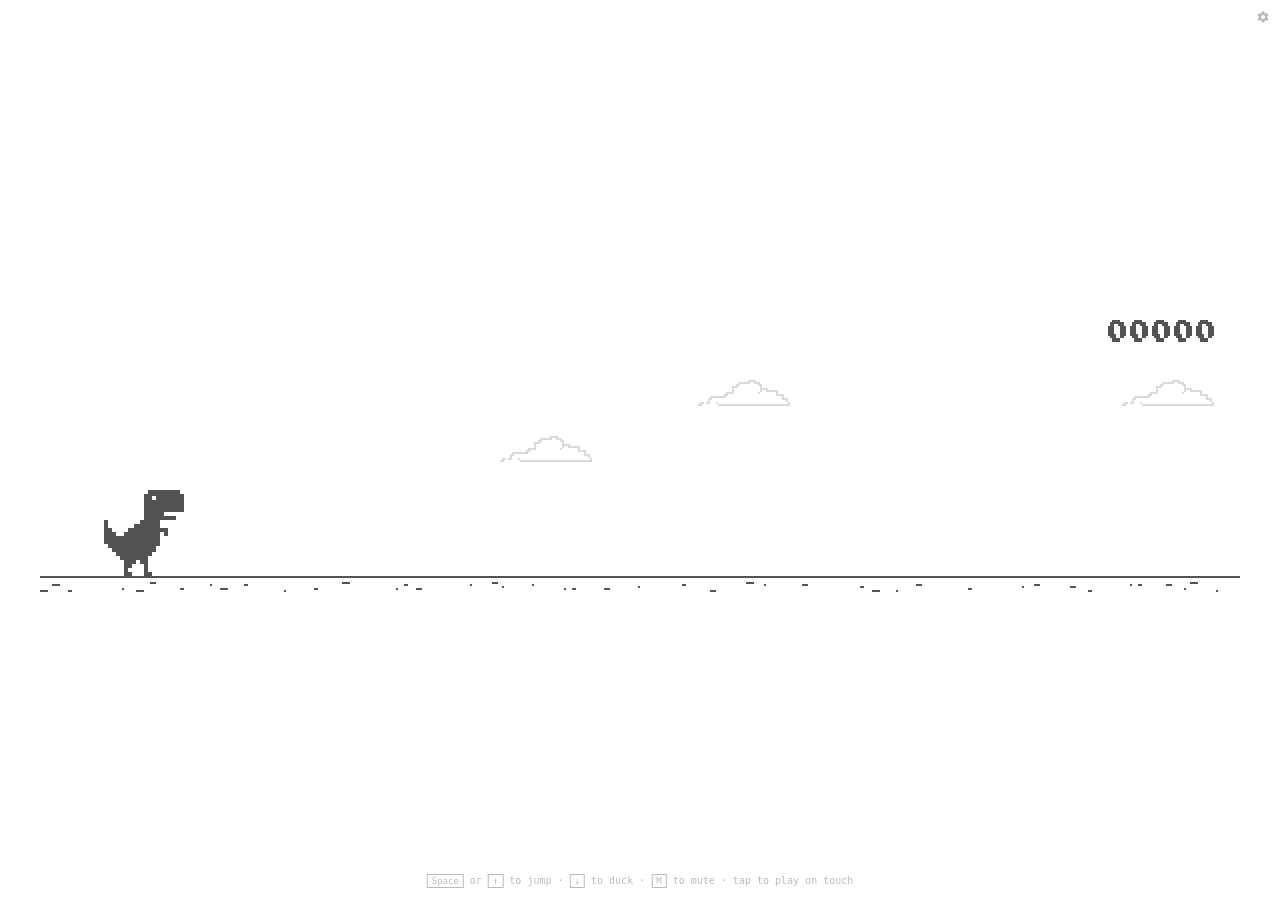
<file: index.html>
<!DOCTYPE html>
<html lang="en">
<head>
<meta charset="utf-8">
<meta name="viewport" content="width=device-width, initial-scale=1, maximum-scale=1, user-scalable=no">
<!-- Personal project. Not intended for indexing or distribution. -->
<meta name="robots" content="noindex, nofollow, noarchive, noimageindex">
<title>Offline Runner</title>
<link rel="icon" href="data:image/svg+xml,<svg xmlns='http://www.w3.org/2000/svg' viewBox='0 0 22 24'><rect width='22' height='24' fill='none'/><g fill='%23535353'><rect x='14' y='0' width='5' height='6'/><rect x='13' y='1' width='7' height='7'/><rect x='12' y='6' width='10' height='2'/><rect x='11' y='8' width='7' height='4'/><rect x='2' y='9' width='16' height='6'/><rect x='5' y='15' width='10' height='4'/><rect x='5' y='19' width='3' height='5'/><rect x='11' y='19' width='3' height='5'/></g></svg>">
<link rel="stylesheet" href="css/style.css">
</head>
<body>

<main class="page">
  <div class="runner-container">
    <canvas class="runner-canvas" role="img"
            aria-label="A running dinosaur jumping over cacti"></canvas>

    <div class="settings">
      <button type="button" class="settings__toggle" aria-expanded="false"
              aria-controls="settings-panel" title="Game settings">
        <span class="visually-hidden">Game settings</span>
        <svg viewBox="0 0 24 24" aria-hidden="true" focusable="false">
          <path d="M19.14 12.94a7.4 7.4 0 0 0 0-1.88l2.03-1.58a.48.48 0 0 0 .12-.61l-1.92-3.32a.48.48 0 0 0-.59-.22l-2.39.96a7 7 0 0 0-1.62-.94l-.36-2.54a.48.48 0 0 0-.48-.41h-3.84a.48.48 0 0 0-.47.41l-.36 2.54c-.59.24-1.13.57-1.62.94l-2.39-.96a.48.48 0 0 0-.59.22L2.74 8.87a.48.48 0 0 0 .12.61l2.03 1.58a7.4 7.4 0 0 0 0 1.88l-2.03 1.58a.48.48 0 0 0-.12.61l1.92 3.32c.12.22.37.29.59.22l2.39-.96c.5.38 1.03.7 1.62.94l.36 2.54c.04.24.23.41.47.41h3.84c.24 0 .44-.17.48-.41l.36-2.54c.59-.24 1.12-.56 1.62-.94l2.39.96c.22.08.47 0 .59-.22l1.92-3.32a.48.48 0 0 0-.12-.61l-2.03-1.58ZM12 15.6a3.6 3.6 0 1 1 0-7.2 3.6 3.6 0 0 1 0 7.2Z"/>
        </svg>
      </button>

      <span class="settings__badge" hidden>AUTO</span>

      <div class="settings__panel" id="settings-panel" role="group"
           aria-label="Mode" hidden>
        <p class="settings__heading">Mode</p>

        <label class="settings__option">
          <input type="radio" name="mode" value="normal" checked>
          <span>
            <strong>Normal</strong>
            <span class="settings__desc">You play it.</span>
          </span>
        </label>

        <label class="settings__option">
          <input type="radio" name="mode" value="hack">
          <span>
            <strong>Hack mode</strong>
            <span class="settings__desc">It plays itself.</span>
          </span>
        </label>
      </div>
    </div>
  </div>

  <p class="hint">
    <kbd>Space</kbd> or <kbd>&uarr;</kbd> to jump &middot;
    <kbd>&darr;</kbd> to duck &middot;
    <kbd>M</kbd> to mute &middot;
    tap to play on touch
  </p>
</main>

<script src="js/sprites.js"></script>
<script src="js/autopilot.js"></script>
<script src="js/game.js"></script>
</body>
</html>
</file>
<file: css/style.css>
/* Offline Runner -- personal project, self-contained, no external assets. */

* {
  box-sizing: border-box;
}

html,
body {
  height: 100%;
  margin: 0;
}

body {
  display: flex;
  align-items: center;
  justify-content: center;
  /* The game owns the window; nothing here should ever scroll. */
  overflow: hidden;
  background: #fff;
  color: #535353;
  font-family: "DejaVu Sans Mono", "Liberation Mono", Menlo, Consolas, monospace;
  overscroll-behavior: none;
  -webkit-user-select: none;
  user-select: none;
  -webkit-tap-highlight-color: transparent;
  transition: background-color 0.6s ease;

  /* Colours for the chrome around the canvas. They follow the game rather than
     the device, because night mode repaints the whole window. */
  --ui-fg: #535353;
  --ui-bg: #fff;
  --ui-line: #c4c4c4;
  color-scheme: light;
}

/* Night. The page goes with the canvas so the game reads as filling the
   screen rather than sitting in a lit border. Inverting white gives exactly
   black, so these two have to agree precisely. */
body.inverted {
  background: #000;
  --ui-fg: #cfcfcf;
  --ui-bg: #000;
  --ui-line: #454545;
  color-scheme: dark;
}

.page {
  display: flex;
  align-items: center;
  justify-content: center;
  width: 100%;
  height: 100%;
}

.runner-container {
  position: relative;
  /* Fill the window, but never so wide that the 4:1 game outgrows its height. */
  width: min(100vw, calc(100vh * 4));
}

.runner-canvas {
  display: block;
  /* Size comes from the script: it picks a whole-number scale so the pixels
     stay exact. Leaving it to CSS reintroduces the fractional one. */
  margin: 0 auto;
  background: #fff;
  /* Square, hard-edged pixels at any scale. */
  image-rendering: pixelated;
  image-rendering: crisp-edges;
  touch-action: none;
  cursor: pointer;
  transition: filter 0.6s ease;
}

body.inverted .runner-canvas {
  filter: invert(1);
}

/* ------------------------------------------------------------- Settings -- */

/* Pinned to the window's top right, clear of the score inside the canvas. */
.settings {
  position: fixed;
  top: 10px;
  right: 10px;
  z-index: 2;
  display: flex;
  align-items: center;
  justify-content: flex-end;
  gap: 4px;
  font-size: 10px;
  line-height: 1.3;
  color: var(--ui-fg);
}

.settings__toggle {
  display: block;
  width: 14px;
  height: 14px;
  padding: 0;
  border: 0;
  background: none;
  color: inherit;
  opacity: 0.4;
  cursor: pointer;
  transition: opacity 0.15s ease;
}

.settings__toggle svg {
  display: block;
  width: 100%;
  height: 100%;
  fill: currentColor;
}

.settings__toggle:hover,
.settings__toggle:focus-visible {
  opacity: 1;
}

.settings__toggle[aria-expanded="true"] {
  opacity: 1;
}

.settings__badge {
  padding: 0 3px;
  border: 1px solid currentColor;
  font-size: 8px;
  font-weight: 700;
  letter-spacing: 0.08em;
  opacity: 0.55;
}

.settings__panel {
  position: absolute;
  top: 20px;
  right: 0;
  width: 124px;
  padding: 5px 7px 6px;
  border: 1px solid var(--ui-line);
  background: var(--ui-bg);
  text-align: left;
}

.settings__panel[hidden] {
  display: none;
}

.settings__heading {
  margin: 0 0 4px;
  font-size: 8px;
  font-weight: 700;
  letter-spacing: 0.1em;
  text-transform: uppercase;
  opacity: 0.5;
}

.settings__option {
  display: flex;
  gap: 5px;
  padding: 2px 0;
  font-size: 10px;
  cursor: pointer;
}

.settings__option input {
  flex: none;
  width: 10px;
  height: 10px;
  margin: 1px 0 0;
  accent-color: currentColor;
}

.settings__option strong {
  display: block;
  font-weight: 600;
}

.settings__desc {
  display: block;
  font-size: 9px;
  opacity: 0.55;
}

.visually-hidden {
  position: absolute;
  width: 1px;
  height: 1px;
  overflow: hidden;
  clip: rect(0 0 0 0);
  clip-path: inset(50%);
  white-space: nowrap;
}

/* ----------------------------------------------------------------- Hint -- */

.hint {
  position: fixed;
  left: 50%;
  bottom: 12px;
  transform: translateX(-50%);
  z-index: 2;
  margin: 0;
  font-size: 10px;
  white-space: nowrap;
  color: var(--ui-fg);
  opacity: 0.4;
  pointer-events: none;
  transition: opacity 0.4s ease;
}

/* Out of the way once a run is under way. */
body.playing .hint {
  opacity: 0;
}

.hint kbd {
  display: inline-block;
  min-width: 15px;
  padding: 1px 4px;
  border: 1px solid currentColor;
  font: inherit;
  font-size: 9px;
  text-align: center;
}

/* A narrow window cannot fit the hint on one line; the controls are
   discoverable enough without it. */
@media (max-width: 560px) {
  .hint {
    display: none;
  }
}

@media (prefers-reduced-motion: reduce) {
  .runner-canvas,
  body,
  .hint {
    transition: none;
  }
}
</file>
